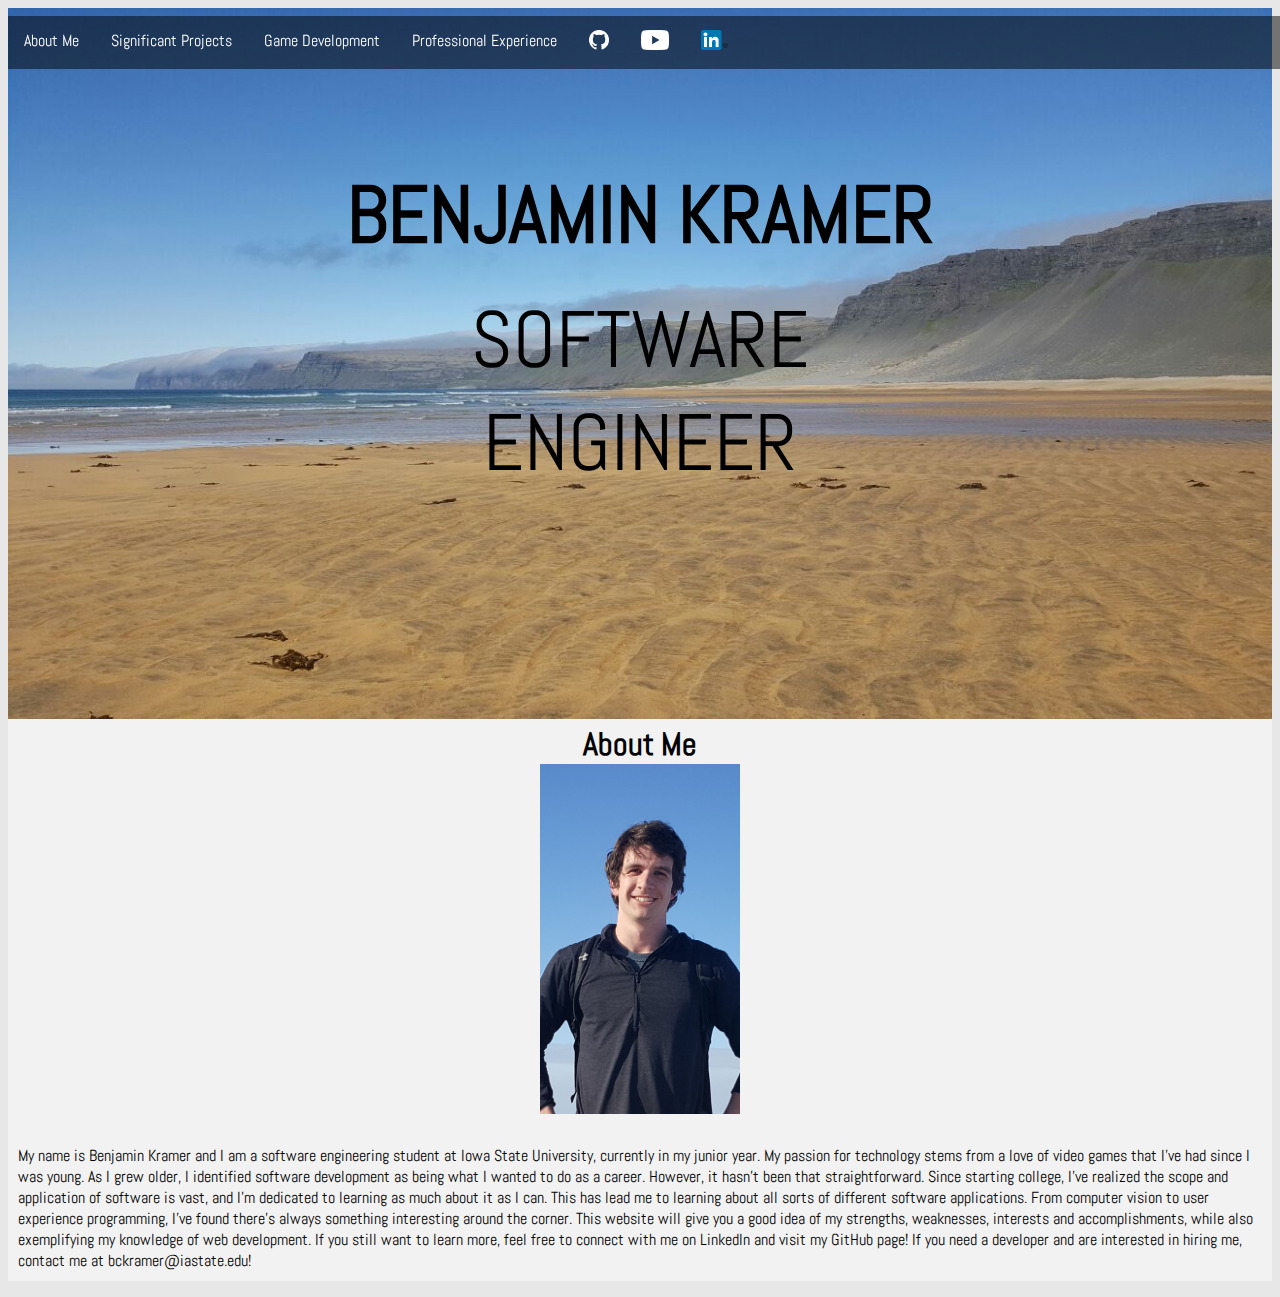
<file: index.html>
<!DOCTYPE html>
<html lang="en">
<link href='https://fonts.googleapis.com/css?family=Abel' rel='stylesheet'>
<head>
    <!-- Required meta tags -->
    <meta charset="utf-8">
    <meta name="viewport" content="width=device-width, initial-scale=1, shrink-to-fit=no">

    <!-- Bootstrap CSS -->
    <link rel="stylesheet" href="https://maxcdn.bootstrapcdn.com/bootstrap/4.0.0-beta/css/bootstrap.min.css" integrity="sha384-/Y6pD6FV/Vv2HJnA6t+vslU6fwYXjCFtcEpHbNJ0lyAFsXTsjBbfaDjzALeQsN6M" crossorigin="anonymous">
    <link href="style.css" rel="stylesheet" type="text/css">
</head>
<body>
<div class="container-fluid" id="picture">
    <img src="images/background.jpg" class="img-fluid" width="100%">
    <div class="center" style="font-weight: bold; padding-bottom: 28%">BENJAMIN KRAMER</div>
    <div class="center">SOFTWARE ENGINEER</div>
</div>
<div class="container-fluid" id="me">
     <div class="pull-left title" align="center"><strong>About Me</strong></div>
     <div class="pull-left" align="center"><img class="img-fluid" src="images/personal_picture.jpg" style="height: 350px; width: 200px"/></div>
     <div class="pull-left">
         <p class="paragraph" style="padding: 10px">My name is Benjamin Kramer and I am a software engineering student at Iowa State University, currently in my junior year. My passion for technology stems from
             a love of video games that I've had since I was young. As I grew older, I identified software development as being what I wanted to do as a career. However, it hasn't been that straightforward.
             Since starting college, I've realized the scope and application of software is vast, and I'm dedicated to learning as much about it as I can. This has lead me to learning about all sorts of
             different software applications. From computer vision to user experience programming, I've found there's always something interesting around the corner. This website will give you a good
             idea of my strengths, weaknesses, interests and accomplishments, while also exemplifying my knowledge of web development. If you still want to learn more, feel free
             to connect with me on LinkedIn and visit my GitHub page! If you need a developer and are interested in hiring me, contact me at bckramer@iastate.edu!
         </p>
     </div>
</div>
</body>
<script src="utils.js"></script>
</html>
</file>
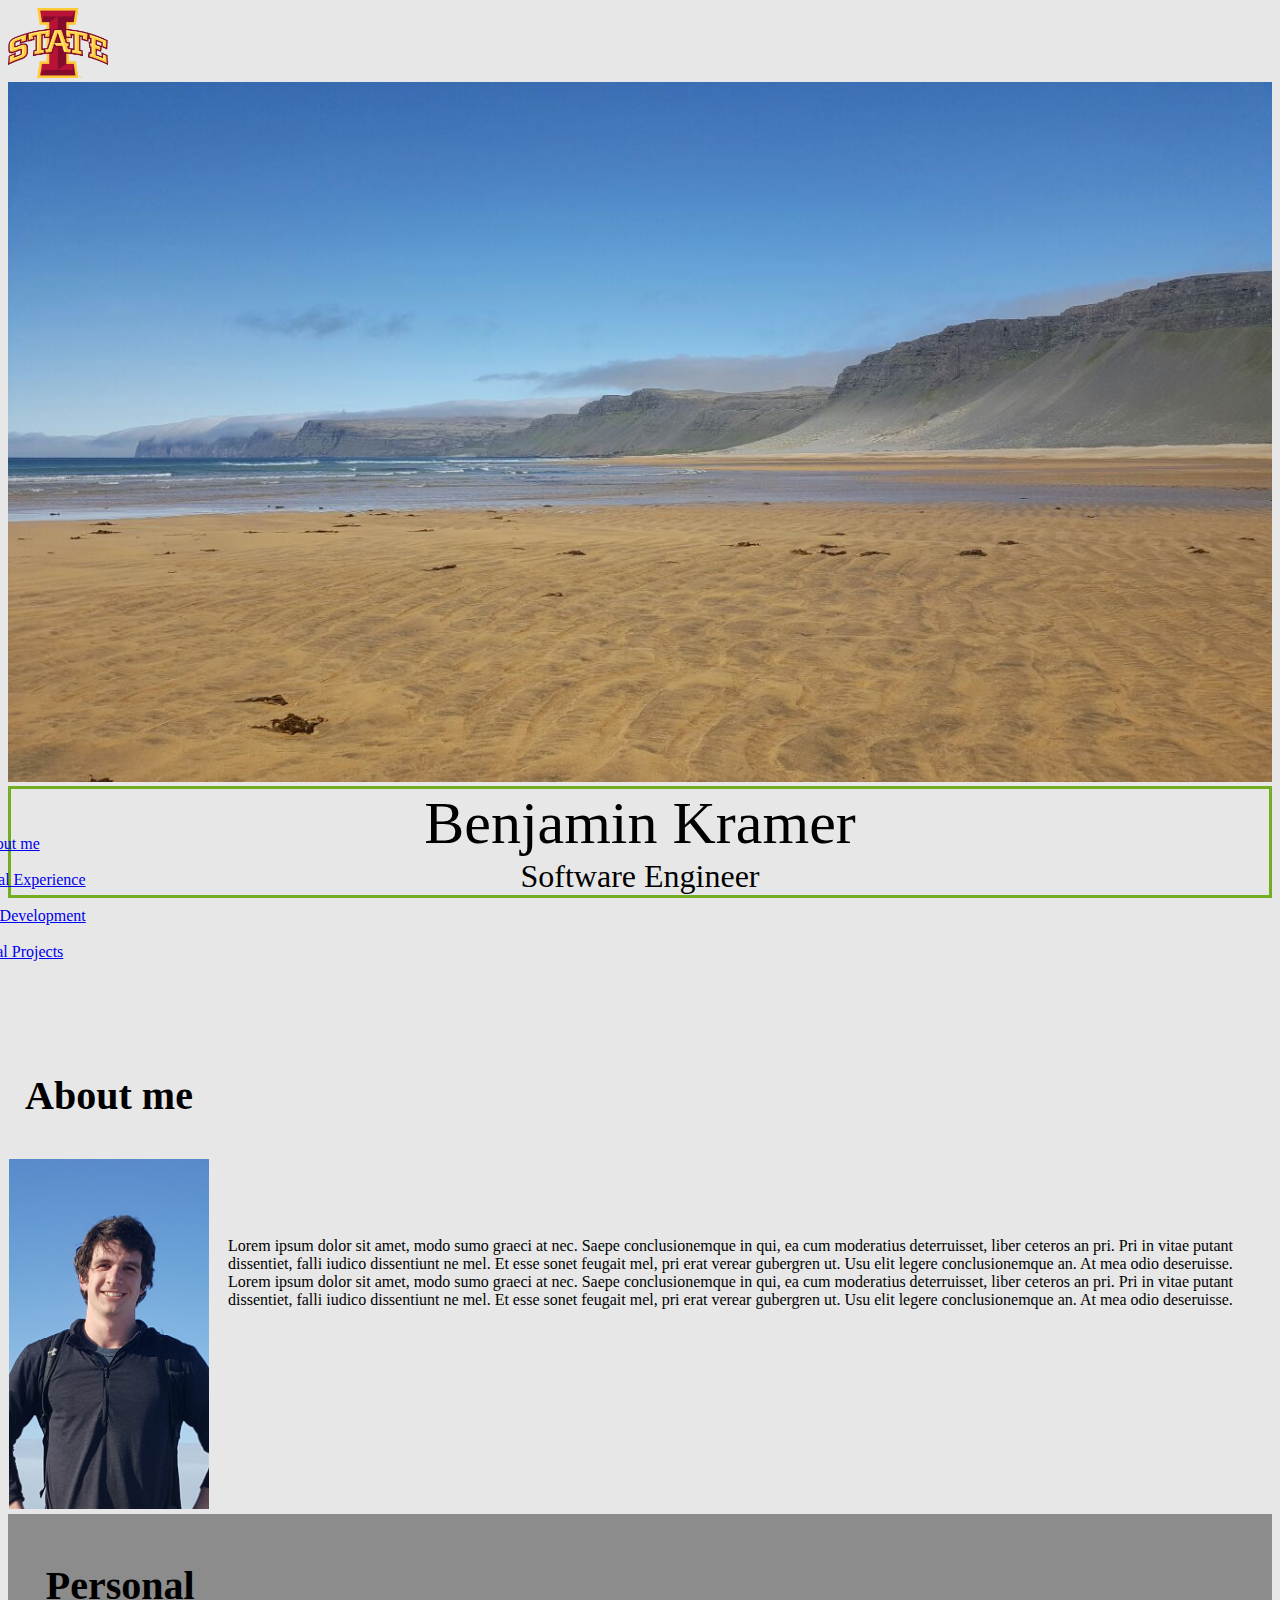
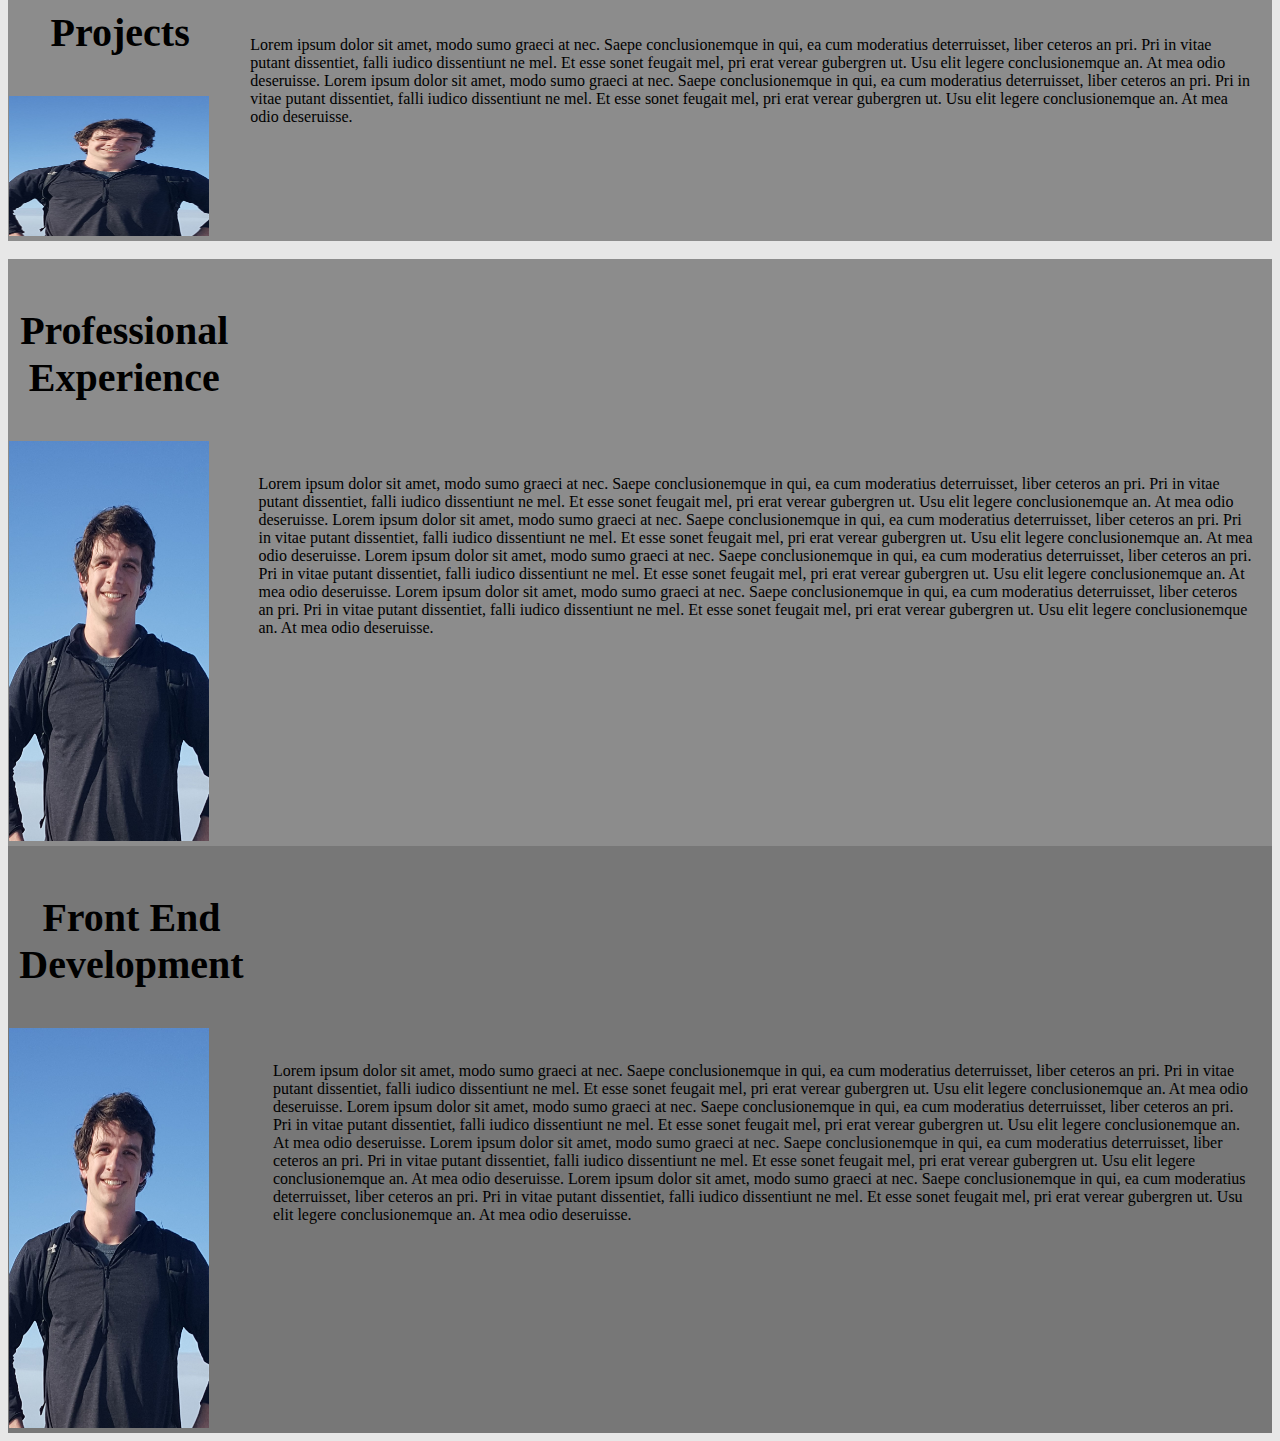
<file: indexCardFormat.html>
<!DOCTYPE html>
<html lang="en">
<head>
    <!-- Required meta tags -->
    <meta charset="utf-8">
    <meta name="viewport" content="width=device-width, initial-scale=1, shrink-to-fit=no">

    <!-- Bootstrap CSS -->
    <link rel="stylesheet" href="https://maxcdn.bootstrapcdn.com/bootstrap/4.0.0-beta/css/bootstrap.min.css" integrity="sha384-/Y6pD6FV/Vv2HJnA6t+vslU6fwYXjCFtcEpHbNJ0lyAFsXTsjBbfaDjzALeQsN6M" crossorigin="anonymous">
    <link href="style.css" rel="stylesheet" type="text/css">
</head>
<body>
<header class="header" role="banner">
    <a><img src="iastate.png" style="width:100px; height:70px;"></a>
</header>
<div id="picture">
    <img src="background.jpg" width="100%" style="height:700px">
    <div class="middle">
        <div>Benjamin Kramer</div>
        <div style="font-size: 32px">Software Engineer</div>
    </div>
    <div class="middle-links btn-group" role="group">
        <a class="btn btn-default" role="button" href="#me">About me</a>
        <div>&nbsp</div>
        <a class="btn btn-default" role="button" href="#profExp">Professional Experience</a>
        <div>&nbsp</div>
        <a class="btn btn-default" role="button" href="#development">Full Stack Development</a>
        <div>&nbsp</div>
        <a class="btn btn-default" role="button" href="#persProj">Personal Projects</a>
    </div>
</div>
<table width="95%" align="center">
        <tr style="border-spacing: 10px">
            <div id="me">
                <table>
                    <tr>
                        <td>
                            <p align="center" style="font-size:40px"><strong>About me</strong></p>
                            <img src="personal_picture.jpg" style="width:200px; height:350px">
                        </td>
                        <td>
                            <p style="padding: 10px">Lorem ipsum dolor sit amet, modo sumo graeci at nec. Saepe conclusionemque in qui, ea cum moderatius deterruisset, liber ceteros an pri. Pri in vitae putant dissentiet,
                                falli iudico dissentiunt ne mel. Et esse sonet feugait mel, pri erat verear gubergren ut. Usu elit legere conclusionemque an. At mea odio deseruisse.
                                Lorem ipsum dolor sit amet, modo sumo graeci at nec. Saepe conclusionemque in qui, ea cum moderatius deterruisset, liber ceteros an pri. Pri in vitae putant dissentiet,
                                falli iudico dissentiunt ne mel. Et esse sonet feugait mel, pri erat verear gubergren ut. Usu elit legere conclusionemque an. At mea odio deseruisse.</p>
                        </td>
                    </tr>
                </table>
            </div>
        </tr>
        <tr>
            <div class="container" id="persProj" style="background: #8c8c8c" height="200px">
                <table>
                    <tr>
                        <td>
                            <p align="center" style="font-size:40px"><strong>Personal Projects</strong></p>
                            <img src="personal_picture.jpg" style="width:200px; height:140px">
                        </td>
                        <td>
                            <p style="padding: 10px">Lorem ipsum dolor sit amet, modo sumo graeci at nec. Saepe conclusionemque in qui, ea cum moderatius deterruisset, liber ceteros an pri. Pri in vitae putant dissentiet,
                                falli iudico dissentiunt ne mel. Et esse sonet feugait mel, pri erat verear gubergren ut. Usu elit legere conclusionemque an. At mea odio deseruisse.
                                Lorem ipsum dolor sit amet, modo sumo graeci at nec. Saepe conclusionemque in qui, ea cum moderatius deterruisset, liber ceteros an pri. Pri in vitae putant dissentiet,
                                falli iudico dissentiunt ne mel. Et esse sonet feugait mel, pri erat verear gubergren ut. Usu elit legere conclusionemque an. At mea odio deseruisse.
                            </p>
                        </td>
                    </tr>
                </table>
            </div>
        </tr>
    </br>
    <tr>
        <td style="border-spacing: 10px">
            <div class="container" id="profExp" style="background: #8c8c8c;" width="100" height="200px">
                <table>
                    <tr>
                        <td>
                            <p align="center" style="font-size:40px"><strong>Professional Experience</strong></p>
                            <img src="personal_picture.jpg" style="width:200px; height:400px">
                        </td>
                        <td>
                            <p style="padding: 10px">Lorem ipsum dolor sit amet, modo sumo graeci at nec. Saepe conclusionemque in qui, ea cum moderatius deterruisset, liber ceteros an pri. Pri in vitae putant dissentiet,
                                falli iudico dissentiunt ne mel. Et esse sonet feugait mel, pri erat verear gubergren ut. Usu elit legere conclusionemque an. At mea odio deseruisse.
                                Lorem ipsum dolor sit amet, modo sumo graeci at nec. Saepe conclusionemque in qui, ea cum moderatius deterruisset, liber ceteros an pri. Pri in vitae putant dissentiet,
                                falli iudico dissentiunt ne mel. Et esse sonet feugait mel, pri erat verear gubergren ut. Usu elit legere conclusionemque an. At mea odio deseruisse.
                                Lorem ipsum dolor sit amet, modo sumo graeci at nec. Saepe conclusionemque in qui, ea cum moderatius deterruisset, liber ceteros an pri. Pri in vitae putant dissentiet,
                                falli iudico dissentiunt ne mel. Et esse sonet feugait mel, pri erat verear gubergren ut. Usu elit legere conclusionemque an. At mea odio deseruisse.
                                Lorem ipsum dolor sit amet, modo sumo graeci at nec. Saepe conclusionemque in qui, ea cum moderatius deterruisset, liber ceteros an pri. Pri in vitae putant dissentiet,
                                falli iudico dissentiunt ne mel. Et esse sonet feugait mel, pri erat verear gubergren ut. Usu elit legere conclusionemque an. At mea odio deseruisse.</p>
                        </td>
                    </tr>
                </table>
            </div>
        </td>
        <td>
            <div class="container" style="background: #777777" height="200px">
                <table>
                    <tr>
                        <td>
                            <p align="center" style="font-size:40px" id="development"><strong>Front End Development</strong></p>
                            <img src="personal_picture.jpg" style="width:200px; height:400px">
                        </td>
                        <td>
                            <p style="padding: 10px">Lorem ipsum dolor sit amet, modo sumo graeci at nec. Saepe conclusionemque in qui, ea cum moderatius deterruisset, liber ceteros an pri. Pri in vitae putant dissentiet,
                                falli iudico dissentiunt ne mel. Et esse sonet feugait mel, pri erat verear gubergren ut. Usu elit legere conclusionemque an. At mea odio deseruisse.
                                Lorem ipsum dolor sit amet, modo sumo graeci at nec. Saepe conclusionemque in qui, ea cum moderatius deterruisset, liber ceteros an pri. Pri in vitae putant dissentiet,
                                falli iudico dissentiunt ne mel. Et esse sonet feugait mel, pri erat verear gubergren ut. Usu elit legere conclusionemque an. At mea odio deseruisse.
                                Lorem ipsum dolor sit amet, modo sumo graeci at nec. Saepe conclusionemque in qui, ea cum moderatius deterruisset, liber ceteros an pri. Pri in vitae putant dissentiet,
                                falli iudico dissentiunt ne mel. Et esse sonet feugait mel, pri erat verear gubergren ut. Usu elit legere conclusionemque an. At mea odio deseruisse.
                                Lorem ipsum dolor sit amet, modo sumo graeci at nec. Saepe conclusionemque in qui, ea cum moderatius deterruisset, liber ceteros an pri. Pri in vitae putant dissentiet,
                                falli iudico dissentiunt ne mel. Et esse sonet feugait mel, pri erat verear gubergren ut. Usu elit legere conclusionemque an. At mea odio deseruisse.
                            </p>
                        </td>
                    </tr>
                </table>
            </div>
        </td>
    </tr>
</table>
</div>

<!-- Optional JavaScript -->
<!-- jQuery first, then Popper.js, then Bootstrap JS -->
<script src="https://code.jquery.com/jquery-3.2.1.slim.min.js" integrity="sha384-KJ3o2DKtIkvYIK3UENzmM7KCkRr/rE9/Qpg6aAZGJwFDMVNA/GpGFF93hXpG5KkN" crossorigin="anonymous"></script>
<script src="https://cdnjs.cloudflare.com/ajax/libs/popper.js/1.11.0/umd/popper.min.js" integrity="sha384-b/U6ypiBEHpOf/4+1nzFpr53nxSS+GLCkfwBdFNTxtclqqenISfwAzpKaMNFNmj4" crossorigin="anonymous"></script>
<script src="https://maxcdn.bootstrapcdn.com/bootstrap/4.0.0-beta/js/bootstrap.min.js" integrity="sha384-h0AbiXch4ZDo7tp9hKZ4TsHbi047NrKGLO3SEJAg45jXxnGIfYzk4Si90RDIqNm1" crossorigin="anonymous"></script>
</body>
</html>
</file>
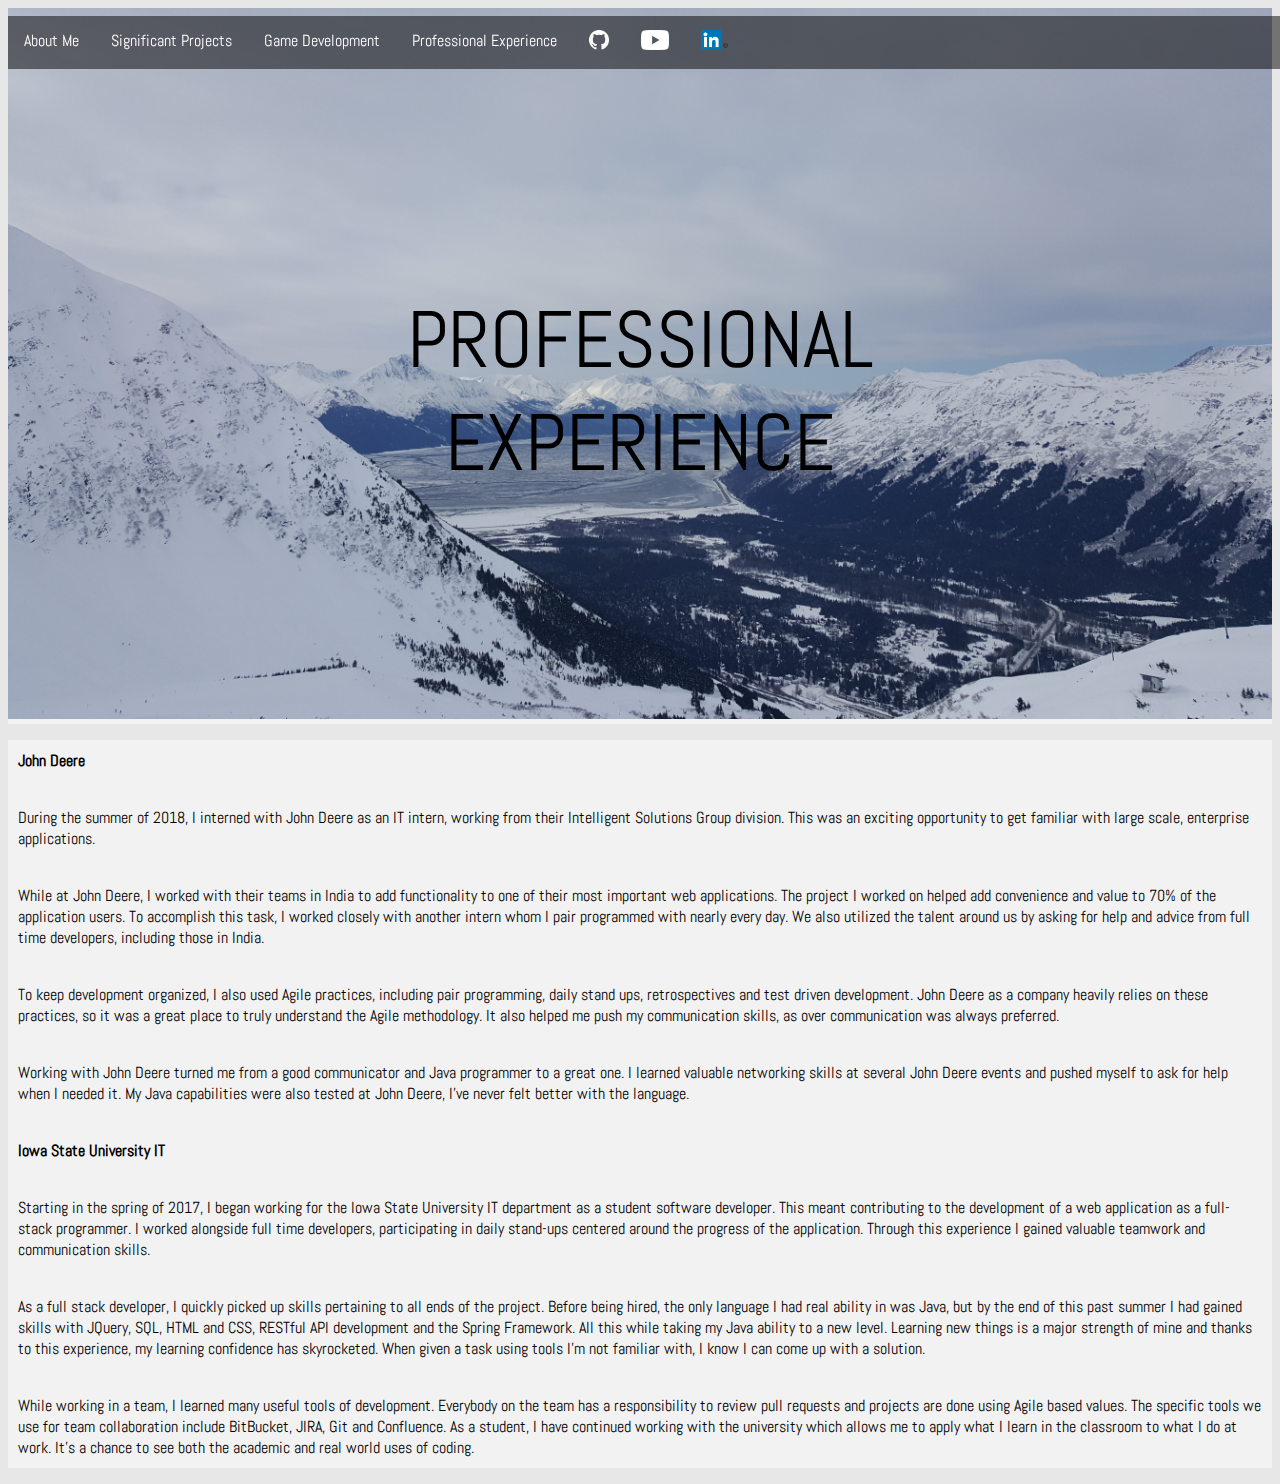
<file: ProfessionalExperience.html>
<!DOCTYPE html>
<html lang="en">
<link href='https://fonts.googleapis.com/css?family=Abel' rel='stylesheet'>
<head>
    <!-- Required meta tags -->
    <meta charset="utf-8">
    <meta name="viewport" content="width=device-width, initial-scale=1, shrink-to-fit=no">

    <!-- Bootstrap CSS -->
    <link rel="stylesheet" href="https://maxcdn.bootstrapcdn.com/bootstrap/4.0.0-beta/css/bootstrap.min.css" integrity="sha384-/Y6pD6FV/Vv2HJnA6t+vslU6fwYXjCFtcEpHbNJ0lyAFsXTsjBbfaDjzALeQsN6M" crossorigin="anonymous">
    <link href="style.css" rel="stylesheet" type="text/css">
</head>
<body>
<div class="container-fluid" id="picture">
    <img src="images/alaska.jpg" class="img-fluid" width="100%">
    <div class="center" style="font-size: 300%; color:black">PROFESSIONAL EXPERIENCE</div>
</div>
<div class="container-fluid" id="profExp">
    <div class="col-md-12">
        <div class="pull-left">
            <p class="paragraph"><strong>John Deere</strong></p>
            <p class="paragraph">During the summer of 2018, I interned with John Deere as an IT intern, working from their Intelligent Solutions Group division. This was an exciting opportunity to get familiar with
            large scale, enterprise applications.</p>
            <p class="paragraph">While at John Deere, I worked with their teams in India to add functionality to one of their most important web applications. The project I worked on helped add
            convenience and value to 70% of the application users. To accomplish this task, I worked closely with another intern whom I pair programmed with nearly every day. We also
            utilized the talent around us by asking for help and advice from full time developers, including those in India.</p>
            <p class="paragraph">To keep development organized, I also used Agile practices, including pair programming, daily stand ups, retrospectives and test driven development. John Deere
            as a company heavily relies on these practices, so it was a great place to truly understand the Agile methodology. It also helped me push my communication skills, as over communication
            was always preferred.</p>
            <p class="paragraph">Working with John Deere turned me from a good communicator and Java programmer to a great one. I learned valuable networking skills at several
            John Deere events and pushed myself to ask for help when I needed it. My Java capabilities were also tested at John Deere, I've never felt better with the language.</p>
            <p class="paragraph"><strong>Iowa State University IT</strong></p>
            <p class="paragraph">Starting in the spring of 2017, I began working for the Iowa State University IT department as a student software developer. This meant contributing to the development
                of a web application as a full-stack programmer. I worked alongside full time developers, participating in daily stand-ups centered around the progress of the application. Through this experience I gained valuable
                teamwork and communication skills.
            <p class="paragraph">As a full stack developer, I quickly picked up skills pertaining to all ends of the project. Before being hired, the only language I had real ability in was Java, but by the end of this past summer
                I had gained skills with JQuery, SQL, HTML and CSS, RESTful API development and the Spring Framework. All this while taking my Java ability to a new level. Learning new things is a major strength of mine and thanks to this
                experience, my learning confidence has skyrocketed. When given a task using tools I'm not familiar with, I know I can come up with a solution.
            </p>
            <p class="paragraph">While working in a team, I learned many useful tools of development. Everybody on the team has a responsibility to review pull requests and projects are done using Agile
                based values. The specific tools we use for team collaboration include BitBucket, JIRA, Git and Confluence. As a student, I have continued working with the university which allows me to apply what I learn in the classroom to what I do at work. It's a chance to see both the academic
                and real world uses of coding.
            </p>
        </div>
    </div>
</div>
</body>
<script src="utils.js"></script>
</html>
</file>
<file: style.css>
div.container-fluid {
    position: relative;
    color: black;
    font-family: 'Abel';
    background: #F2F2F2;
}

#picture {
    position: relative;
    text-align: center;
    padding-left: 0px;
    padding-right: 0px;
    color: black;
}

.middle {
    position: relative;
    top: 28%;
    text-align: center;
    margin: auto;
    font-size: 60px;
    border: 3px solid #73AD21;
}

.middle-links {
    position: relative;
    top: 82%;
    transform: translate(-50%, -50%);
    text-align: center;
}

body {
    background: #e7e7e7;
}

table {
    border-collapse: collapse;
}

td {
    padding-top: .5em;
    padding-right: .5em;
}

a.btn-default-japan {
    background-color: #c1203e;
}

a.btn-default-alaska {
    background-color: gray;
}

a.btn-default:hover, .btn-default:focus, .btn-default:active, .btn-default.active, .open>.dropdown-toggle.btn-default {
    background-color: #333333;
}

a.btn-default-japan:hover, .btn-default:focus, .btn-default:active, .btn-default.active, .open>.dropdown-toggle.btn-default {
    background-color: black;
}

a.btn-default-alaska:hover, .btn-default:focus, .btn-default:active, .btn-default.active, .open>.dropdown-toggle.btn-default {
    background-color: #4b525e;
}

a.btn-default-utah:hover, .btn-default:focus, .btn-default:active, .btn-default.active, .open>.dropdown-toggle.btn-default {
    background-color: #8c3313;
}

#name {
    position: absolute;
}


p.paragraph {
    padding: 10px;
    font-size: 1em;
    font-family: 'Abel';
}

div.title {
    font-size: 2em;
    font-family: 'Abel';
    align: center;
}

/*Based on example from https://www.w3schools.com/css/css_navbar.asp*/

ul {
    list-style-type: none;
    padding: 0;
    overflow: hidden;
    background: rgba(0, 0, 0, .5);
    position: fixed;
    width: 100%;
    top: 0;
}

li {
    float: left;
}

li a {
    display: block;
    color: white;
    text-align: center;
    padding: 14px 16px;
    text-decoration: none;
    font-family: 'Abel';
    white-space: nowrap;
    height: auto;
}

/* Change the link color to #111 (black) on hover */
li a:hover {
    background-color: #111;
    text-decoration: none;
    color: white;
}

li a:link {
    color: white;
}

li img.headerPictures {
    height: 20px;
}

.center {
    position: absolute;
    top: 50%;
    left: 50%;
    transform: translate(-50%, -50%);
    padding-top: 50px;
}

@media only screen and (max-width: 600px) {
    div.center {
        padding-top: 80px;
    }

    li a {
        height: 30px;
        padding-top: 10px;
        font-size: 60%;
    }

    li img.headerPictures {
        height: 10px;
    }
}
</file>
